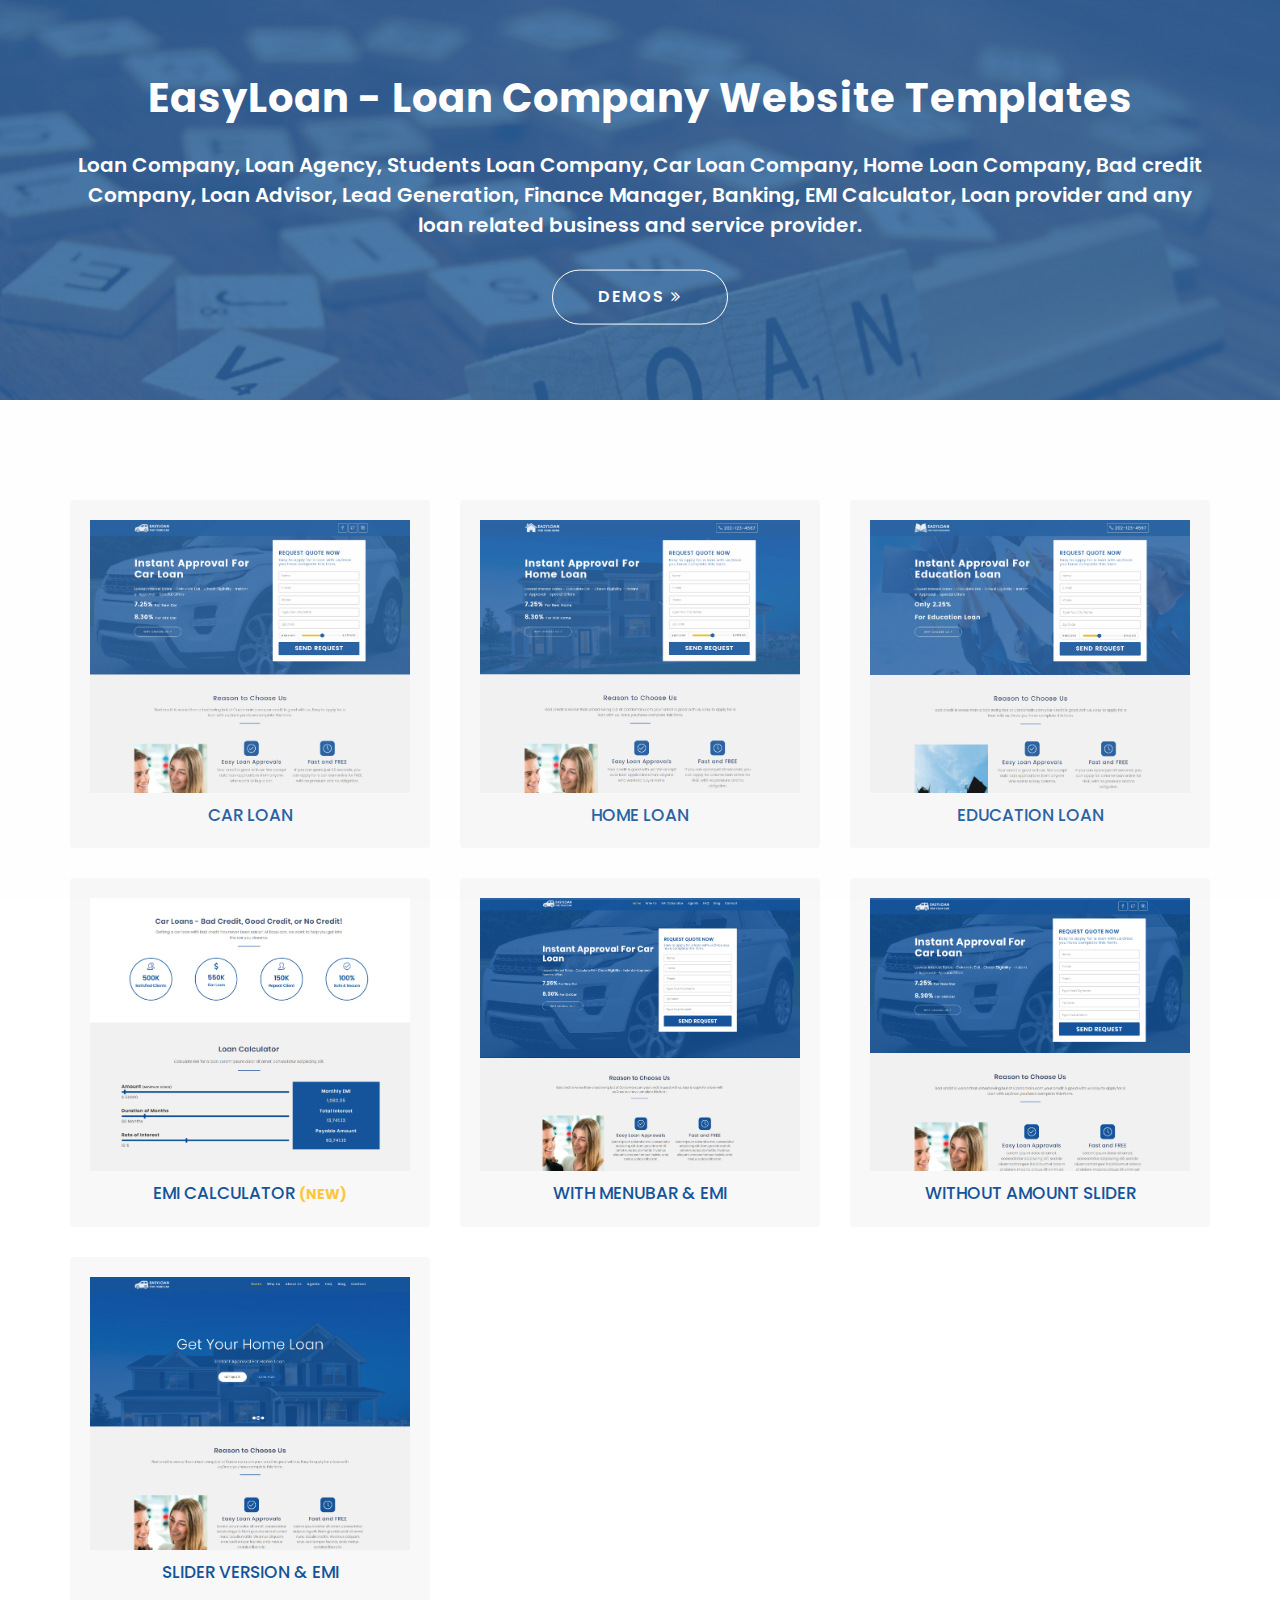
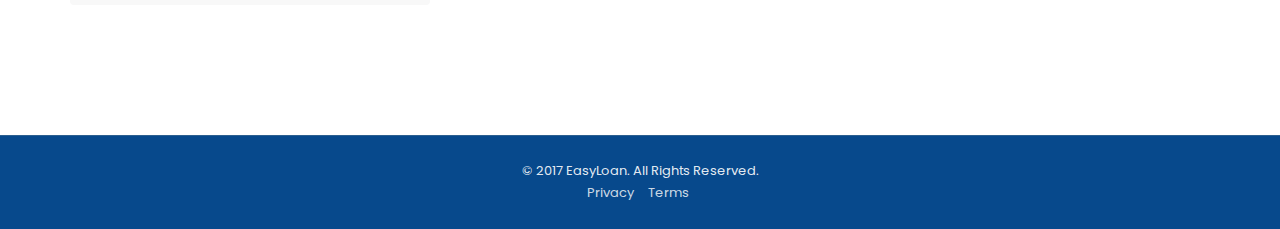
<file: demo.html>
<!DOCTYPE html>
<html lang="en">


<!-- Mirrored from onushorit.com/EasyLoan/demo.html by HTTrack Website Copier/3.x [XR&CO'2014], Mon, 24 Feb 2020 16:15:51 GMT -->
<head>
    <meta charset="utf-8">
    <meta http-equiv="X-UA-Compatible" content="IE=edge">
    <meta name="viewport" content="width=device-width, initial-scale=1">
    <meta name="description" content="EasyLoan - is the Loan Company Website Template.">
	<meta name="keywords" content="Loan Company, Loan Agency, Students Loan, Car Loan, Home Loan, Loan Product, Personal Loan, Bad credit, Loan Advisor, Financial Website Template, Banking, Loan provider, Bootstrap Template, Landing Page, EasyLoan, Loan HTML Template">
    <meta name="author" content="">

    <title>EasyLoan - Loan Company Website Templates</title>
    <link rel="shortcut icon" href="img/favicon.ico" type="image/x-icon">
    <link rel="icon" href="img/favicon.ico" type="image/x-icon">

    <!-- Bootstrap Core CSS -->
    <link href="assets/bootstrap/css/bootstrap.min.css" rel="stylesheet">

    <!-- Custom Fonts -->
    <link href="https://fonts.googleapis.com/css?family=Poppins:300,400,500,600,700" rel="stylesheet"> 

    <!-- Plugin CSS -->
    <link rel="stylesheet" href="assets/font-awesome/css/font-awesome.min.css">
    <link rel="stylesheet" href="assets/simple-line-icons/css/simple-line-icons.css">

    <!-- Preloader CSS -->
    <link rel="stylesheet" href="css/preloader.css">

    <!-- Custom CSS -->
    <link href="css/custom.css" rel="stylesheet">

    <!-- Responsive CSS -->
    <link href="css/responsive.css" rel="stylesheet">



    <!-- HTML5 Shim and Respond.js IE8 support of HTML5 elements and media queries -->
    <!-- WARNING: Respond.js doesn't work if you view the page via file:// -->
    <!--[if lt IE 9]>
        <script src="https://oss.maxcdn.com/libs/html5shiv/3.7.0/html5shiv.js"></script>
        <script src="https://oss.maxcdn.com/libs/respond.js/1.4.2/respond.min.js"></script>
    <![endif]-->

</head>

<body id="page-top">

    <!-- Preloader -->
    <div id="preloader"> 
        <div id="wave"></div>
    </div>
    <div id="mask"></div><!-- End Of Preloader -->

    <!-- Header -->
    <header id="page_top" class="demos">
        <div class="container">
            <div class="row">
                <div class="col-sm-12">
                    <div class="header-content">
                        <div class="header-content-inner text-center">
                            <h1>EasyLoan - Loan Company Website Templates</h1>
                            <p>Loan Company, Loan Agency, Students Loan Company, Car Loan Company, Home Loan Company, Bad credit Company, Loan Advisor, Lead Generation, Finance Manager, Banking, EMI Calculator, Loan provider and any loan related business and service provider.</p>
                            <a href="#demo" class="btn btn-outline btn-xl page-scroll">Demos <i class="fa fa-angle-double-right" aria-hidden="true"></i></a>
                        </div>
                    </div>
                </div>
            </div>
        </div>
    </header><!-- End Of Header -->

    <!-- Section About And Counter -->
    <section id="demo" class="demo text-center" style="background:#fff">
        <div class="container">
            <div class="row">
                <div class="col-md-4 col-sm-6" style="margin-bottom: 30px;">
                    <a href="index_car.html">
                        <div class="single_demo">
                            <img src="img/car_demo.jpg" alt="Car Loan">
                            <p>Car Loan</p>
                        </div>
                    </a>
                </div>
                <div class="col-md-4 col-sm-6" style="margin-bottom: 30px;">
                    <a href="index_home.html">
                        <div class="single_demo">
                            <img src="img/home_demo.jpg" alt="Home Loan">
                            <p>Home Loan</p>
                        </div>
                    </a>
                </div>
                <div class="col-md-4 col-sm-6" style="margin-bottom: 30px;">
                    <a href="index_education.html">
                        <div class="single_demo">
                            <img src="img/education_demo.jpg" alt="Education Loan">
                            <p>Education Loan</p>
                        </div>
                    </a>
                </div>
                <div class="col-md-4 col-sm-6" style="margin-bottom: 30px;">
                    <a href="index_carime.html">
                        <div class="single_demo">
                            <img src="img/car_emi_demo.jpg" alt="EMI Calculator">
                            <p>EMI Calculator <span style="color:#FDC63E;font-weight:bold;font-size:14px">(NEW)</span></p>
                        </div>
                    </a>
                </div>
                <div class="col-md-4 col-sm-6" style="margin-bottom: 30px;">
                    <a href="with_menubar.html">
                        <div class="single_demo">
                            <img src="img/with_menubar.jpg" alt="With Menubar and EMI">
                            <p>With Menubar & EMI</p>
                        </div>
                    </a>
                </div>
                <div class="col-md-4 col-sm-6" style="margin-bottom: 30px;">
                    <a href="without_amount_slider.html">
                        <div class="single_demo">
                            <img src="img/without_amount_slider.jpg" alt="Without Amount Slider">
                            <p>Without Amount Slider</p>
                        </div>
                    </a>
                </div>
                <div class="col-md-4 col-sm-6" style="margin-bottom: 30px;">
                    <a href="slider_version.html">
                        <div class="single_demo">
                            <img src="img/slider_demo.jpg" alt="Slider Version and EMI">
                            <p>Slider Version & EMI</p>
                        </div>
                    </a>
                </div>
            </div>
        </div>
    </section> <!-- End Section Of About And Counter -->


    <!-- Footer -->
    <footer>
        <div class="container">
            <p>&copy; 2017 EasyLoan. All Rights Reserved.</p>
            <ul class="list-inline">
                <li>
                    <a href="#">Privacy</a>
                </li>
                <li>
                    <a href="#">Terms</a>
                </li>
            </ul>
        </div>
    </footer><!-- End Of Footer -->

    <!-- jQuery -->
    <script src="assets/jquery/jquery.min.js"></script>

    <!-- Bootstrap Core JavaScript -->
    <script src="assets/bootstrap/js/bootstrap.min.js"></script>

    <!-- Plugin JavaScript -->
    <script src="js/jquery.easing.js"></script>
    <script src="js/jquery.waypoints.js"></script>
        

    <!-- Theme JavaScript -->
    <script src="js/custom.js"></script>


</body>


<!-- Mirrored from onushorit.com/EasyLoan/demo.html by HTTrack Website Copier/3.x [XR&CO'2014], Mon, 24 Feb 2020 16:18:26 GMT -->
</html>
</file>
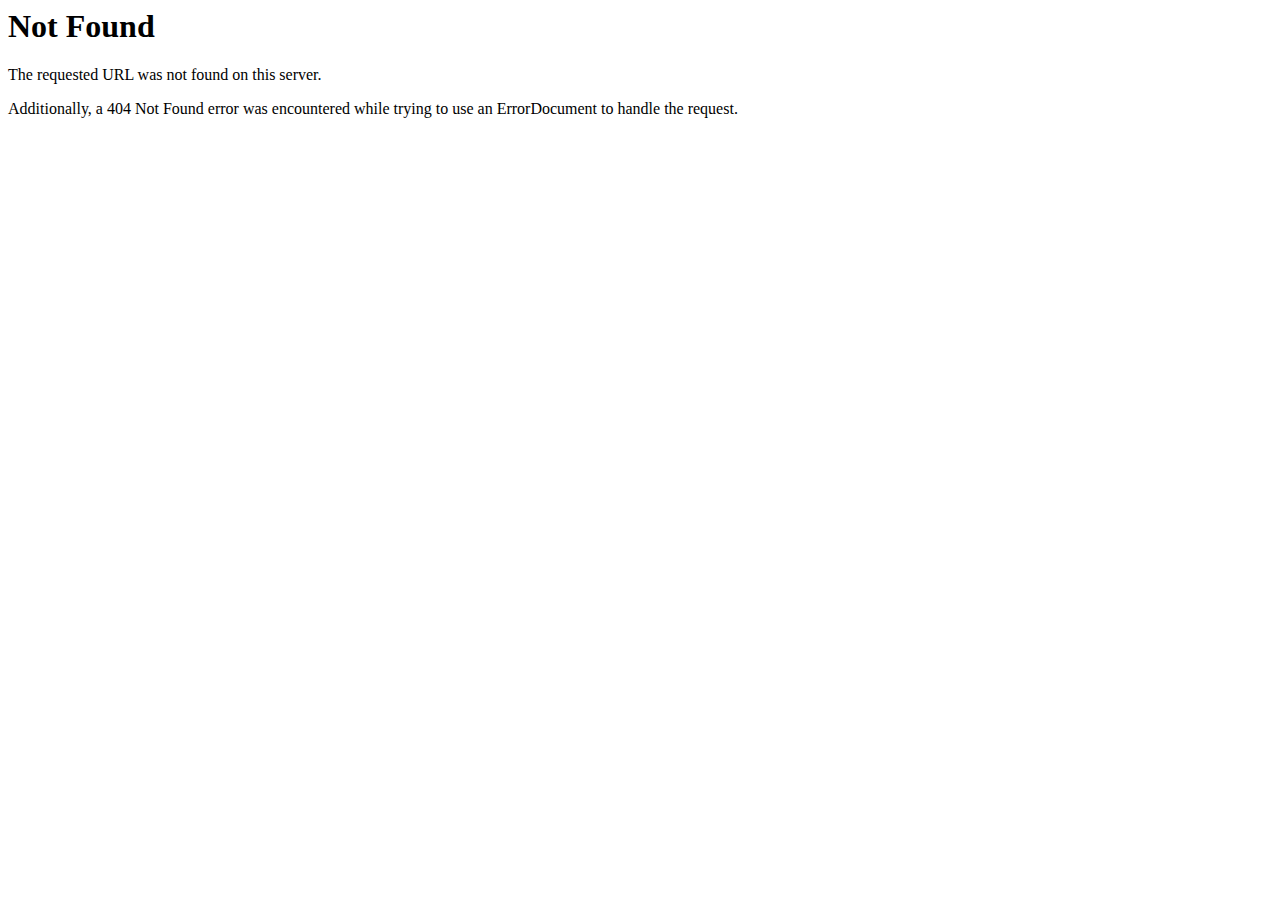
<file: img/agents/4.html>
<!DOCTYPE HTML PUBLIC "-//IETF//DTD HTML 2.0//EN">
<html><head>
<title>404 Not Found</title>
</head><body>
<h1>Not Found</h1>
<p>The requested URL was not found on this server.</p>
<p>Additionally, a 404 Not Found
error was encountered while trying to use an ErrorDocument to handle the request.</p>
</body></html>
</file>
<file: assets/simple-line-icons/css/simple-line-icons.css>
@font-face {
  font-family: 'simple-line-icons';
  src: url('../fonts/Simple-Line-Icons06c8.eot?v=2.3.2');
  src: url('../fonts/Simple-Line-Icons06c8.eot?v=2.3.2#iefix') format('embedded-opentype'), url('../fonts/Simple-Line-Icons06c8.woff2?v=2.3.2') format('woff2'), url('../fonts/Simple-Line-Icons06c8.ttf?v=2.3.2') format('truetype'), url('../fonts/Simple-Line-Icons06c8.woff?v=2.3.2') format('woff'), url('../fonts/Simple-Line-Icons06c8.svg?v=2.3.2#simple-line-icons') format('svg');
  font-weight: normal;
  font-style: normal;
}
/*
 Use the following CSS code if you want to have a class per icon.
 Instead of a list of all class selectors, you can use the generic [class*="icon-"] selector, but it's slower:
*/
.icon-user,
.icon-people,
.icon-user-female,
.icon-user-follow,
.icon-user-following,
.icon-user-unfollow,
.icon-login,
.icon-logout,
.icon-emotsmile,
.icon-phone,
.icon-call-end,
.icon-call-in,
.icon-call-out,
.icon-map,
.icon-location-pin,
.icon-direction,
.icon-directions,
.icon-compass,
.icon-layers,
.icon-menu,
.icon-list,
.icon-options-vertical,
.icon-options,
.icon-arrow-down,
.icon-arrow-left,
.icon-arrow-right,
.icon-arrow-up,
.icon-arrow-up-circle,
.icon-arrow-left-circle,
.icon-arrow-right-circle,
.icon-arrow-down-circle,
.icon-check,
.icon-clock,
.icon-plus,
.icon-minus,
.icon-close,
.icon-exclamation,
.icon-organization,
.icon-trophy,
.icon-screen-smartphone,
.icon-screen-desktop,
.icon-plane,
.icon-notebook,
.icon-mustache,
.icon-mouse,
.icon-magnet,
.icon-energy,
.icon-disc,
.icon-cursor,
.icon-cursor-move,
.icon-crop,
.icon-chemistry,
.icon-speedometer,
.icon-shield,
.icon-screen-tablet,
.icon-magic-wand,
.icon-hourglass,
.icon-graduation,
.icon-ghost,
.icon-game-controller,
.icon-fire,
.icon-eyeglass,
.icon-envelope-open,
.icon-envelope-letter,
.icon-bell,
.icon-badge,
.icon-anchor,
.icon-wallet,
.icon-vector,
.icon-speech,
.icon-puzzle,
.icon-printer,
.icon-present,
.icon-playlist,
.icon-pin,
.icon-picture,
.icon-handbag,
.icon-globe-alt,
.icon-globe,
.icon-folder-alt,
.icon-folder,
.icon-film,
.icon-feed,
.icon-drop,
.icon-drawer,
.icon-docs,
.icon-doc,
.icon-diamond,
.icon-cup,
.icon-calculator,
.icon-bubbles,
.icon-briefcase,
.icon-book-open,
.icon-basket-loaded,
.icon-basket,
.icon-bag,
.icon-action-undo,
.icon-action-redo,
.icon-wrench,
.icon-umbrella,
.icon-trash,
.icon-tag,
.icon-support,
.icon-frame,
.icon-size-fullscreen,
.icon-size-actual,
.icon-shuffle,
.icon-share-alt,
.icon-share,
.icon-rocket,
.icon-question,
.icon-pie-chart,
.icon-pencil,
.icon-note,
.icon-loop,
.icon-home,
.icon-grid,
.icon-graph,
.icon-microphone,
.icon-music-tone-alt,
.icon-music-tone,
.icon-earphones-alt,
.icon-earphones,
.icon-equalizer,
.icon-like,
.icon-dislike,
.icon-control-start,
.icon-control-rewind,
.icon-control-play,
.icon-control-pause,
.icon-control-forward,
.icon-control-end,
.icon-volume-1,
.icon-volume-2,
.icon-volume-off,
.icon-calendar,
.icon-bulb,
.icon-chart,
.icon-ban,
.icon-bubble,
.icon-camrecorder,
.icon-camera,
.icon-cloud-download,
.icon-cloud-upload,
.icon-envelope,
.icon-eye,
.icon-flag,
.icon-heart,
.icon-info,
.icon-key,
.icon-link,
.icon-lock,
.icon-lock-open,
.icon-magnifier,
.icon-magnifier-add,
.icon-magnifier-remove,
.icon-paper-clip,
.icon-paper-plane,
.icon-power,
.icon-refresh,
.icon-reload,
.icon-settings,
.icon-star,
.icon-symbol-female,
.icon-symbol-male,
.icon-target,
.icon-credit-card,
.icon-paypal,
.icon-social-tumblr,
.icon-social-twitter,
.icon-social-facebook,
.icon-social-instagram,
.icon-social-linkedin,
.icon-social-pinterest,
.icon-social-github,
.icon-social-google,
.icon-social-reddit,
.icon-social-skype,
.icon-social-dribbble,
.icon-social-behance,
.icon-social-foursqare,
.icon-social-soundcloud,
.icon-social-spotify,
.icon-social-stumbleupon,
.icon-social-youtube,
.icon-social-dropbox {
  font-family: 'simple-line-icons';
  speak: none;
  font-style: normal;
  font-weight: normal;
  font-variant: normal;
  text-transform: none;
  line-height: 1;
  /* Better Font Rendering =========== */
  -webkit-font-smoothing: antialiased;
  -moz-osx-font-smoothing: grayscale;
}
.icon-user:before {
  content: "\e005";
}
.icon-people:before {
  content: "\e001";
}
.icon-user-female:before {
  content: "\e000";
}
.icon-user-follow:before {
  content: "\e002";
}
.icon-user-following:before {
  content: "\e003";
}
.icon-user-unfollow:before {
  content: "\e004";
}
.icon-login:before {
  content: "\e066";
}
.icon-logout:before {
  content: "\e065";
}
.icon-emotsmile:before {
  content: "\e021";
}
.icon-phone:before {
  content: "\e600";
}
.icon-call-end:before {
  content: "\e048";
}
.icon-call-in:before {
  content: "\e047";
}
.icon-call-out:before {
  content: "\e046";
}
.icon-map:before {
  content: "\e033";
}
.icon-location-pin:before {
  content: "\e096";
}
.icon-direction:before {
  content: "\e042";
}
.icon-directions:before {
  content: "\e041";
}
.icon-compass:before {
  content: "\e045";
}
.icon-layers:before {
  content: "\e034";
}
.icon-menu:before {
  content: "\e601";
}
.icon-list:before {
  content: "\e067";
}
.icon-options-vertical:before {
  content: "\e602";
}
.icon-options:before {
  content: "\e603";
}
.icon-arrow-down:before {
  content: "\e604";
}
.icon-arrow-left:before {
  content: "\e605";
}
.icon-arrow-right:before {
  content: "\e606";
}
.icon-arrow-up:before {
  content: "\e607";
}
.icon-arrow-up-circle:before {
  content: "\e078";
}
.icon-arrow-left-circle:before {
  content: "\e07a";
}
.icon-arrow-right-circle:before {
  content: "\e079";
}
.icon-arrow-down-circle:before {
  content: "\e07b";
}
.icon-check:before {
  content: "\e080";
}
.icon-clock:before {
  content: "\e081";
}
.icon-plus:before {
  content: "\e095";
}
.icon-minus:before {
  content: "\e615";
}
.icon-close:before {
  content: "\e082";
}
.icon-exclamation:before {
  content: "\e617";
}
.icon-organization:before {
  content: "\e616";
}
.icon-trophy:before {
  content: "\e006";
}
.icon-screen-smartphone:before {
  content: "\e010";
}
.icon-screen-desktop:before {
  content: "\e011";
}
.icon-plane:before {
  content: "\e012";
}
.icon-notebook:before {
  content: "\e013";
}
.icon-mustache:before {
  content: "\e014";
}
.icon-mouse:before {
  content: "\e015";
}
.icon-magnet:before {
  content: "\e016";
}
.icon-energy:before {
  content: "\e020";
}
.icon-disc:before {
  content: "\e022";
}
.icon-cursor:before {
  content: "\e06e";
}
.icon-cursor-move:before {
  content: "\e023";
}
.icon-crop:before {
  content: "\e024";
}
.icon-chemistry:before {
  content: "\e026";
}
.icon-speedometer:before {
  content: "\e007";
}
.icon-shield:before {
  content: "\e00e";
}
.icon-screen-tablet:before {
  content: "\e00f";
}
.icon-magic-wand:before {
  content: "\e017";
}
.icon-hourglass:before {
  content: "\e018";
}
.icon-graduation:before {
  content: "\e019";
}
.icon-ghost:before {
  content: "\e01a";
}
.icon-game-controller:before {
  content: "\e01b";
}
.icon-fire:before {
  content: "\e01c";
}
.icon-eyeglass:before {
  content: "\e01d";
}
.icon-envelope-open:before {
  content: "\e01e";
}
.icon-envelope-letter:before {
  content: "\e01f";
}
.icon-bell:before {
  content: "\e027";
}
.icon-badge:before {
  content: "\e028";
}
.icon-anchor:before {
  content: "\e029";
}
.icon-wallet:before {
  content: "\e02a";
}
.icon-vector:before {
  content: "\e02b";
}
.icon-speech:before {
  content: "\e02c";
}
.icon-puzzle:before {
  content: "\e02d";
}
.icon-printer:before {
  content: "\e02e";
}
.icon-present:before {
  content: "\e02f";
}
.icon-playlist:before {
  content: "\e030";
}
.icon-pin:before {
  content: "\e031";
}
.icon-picture:before {
  content: "\e032";
}
.icon-handbag:before {
  content: "\e035";
}
.icon-globe-alt:before {
  content: "\e036";
}
.icon-globe:before {
  content: "\e037";
}
.icon-folder-alt:before {
  content: "\e039";
}
.icon-folder:before {
  content: "\e089";
}
.icon-film:before {
  content: "\e03a";
}
.icon-feed:before {
  content: "\e03b";
}
.icon-drop:before {
  content: "\e03e";
}
.icon-drawer:before {
  content: "\e03f";
}
.icon-docs:before {
  content: "\e040";
}
.icon-doc:before {
  content: "\e085";
}
.icon-diamond:before {
  content: "\e043";
}
.icon-cup:before {
  content: "\e044";
}
.icon-calculator:before {
  content: "\e049";
}
.icon-bubbles:before {
  content: "\e04a";
}
.icon-briefcase:before {
  content: "\e04b";
}
.icon-book-open:before {
  content: "\e04c";
}
.icon-basket-loaded:before {
  content: "\e04d";
}
.icon-basket:before {
  content: "\e04e";
}
.icon-bag:before {
  content: "\e04f";
}
.icon-action-undo:before {
  content: "\e050";
}
.icon-action-redo:before {
  content: "\e051";
}
.icon-wrench:before {
  content: "\e052";
}
.icon-umbrella:before {
  content: "\e053";
}
.icon-trash:before {
  content: "\e054";
}
.icon-tag:before {
  content: "\e055";
}
.icon-support:before {
  content: "\e056";
}
.icon-frame:before {
  content: "\e038";
}
.icon-size-fullscreen:before {
  content: "\e057";
}
.icon-size-actual:before {
  content: "\e058";
}
.icon-shuffle:before {
  content: "\e059";
}
.icon-share-alt:before {
  content: "\e05a";
}
.icon-share:before {
  content: "\e05b";
}
.icon-rocket:before {
  content: "\e05c";
}
.icon-question:before {
  content: "\e05d";
}
.icon-pie-chart:before {
  content: "\e05e";
}
.icon-pencil:before {
  content: "\e05f";
}
.icon-note:before {
  content: "\e060";
}
.icon-loop:before {
  content: "\e064";
}
.icon-home:before {
  content: "\e069";
}
.icon-grid:before {
  content: "\e06a";
}
.icon-graph:before {
  content: "\e06b";
}
.icon-microphone:before {
  content: "\e063";
}
.icon-music-tone-alt:before {
  content: "\e061";
}
.icon-music-tone:before {
  content: "\e062";
}
.icon-earphones-alt:before {
  content: "\e03c";
}
.icon-earphones:before {
  content: "\e03d";
}
.icon-equalizer:before {
  content: "\e06c";
}
.icon-like:before {
  content: "\e068";
}
.icon-dislike:before {
  content: "\e06d";
}
.icon-control-start:before {
  content: "\e06f";
}
.icon-control-rewind:before {
  content: "\e070";
}
.icon-control-play:before {
  content: "\e071";
}
.icon-control-pause:before {
  content: "\e072";
}
.icon-control-forward:before {
  content: "\e073";
}
.icon-control-end:before {
  content: "\e074";
}
.icon-volume-1:before {
  content: "\e09f";
}
.icon-volume-2:before {
  content: "\e0a0";
}
.icon-volume-off:before {
  content: "\e0a1";
}
.icon-calendar:before {
  content: "\e075";
}
.icon-bulb:before {
  content: "\e076";
}
.icon-chart:before {
  content: "\e077";
}
.icon-ban:before {
  content: "\e07c";
}
.icon-bubble:before {
  content: "\e07d";
}
.icon-camrecorder:before {
  content: "\e07e";
}
.icon-camera:before {
  content: "\e07f";
}
.icon-cloud-download:before {
  content: "\e083";
}
.icon-cloud-upload:before {
  content: "\e084";
}
.icon-envelope:before {
  content: "\e086";
}
.icon-eye:before {
  content: "\e087";
}
.icon-flag:before {
  content: "\e088";
}
.icon-heart:before {
  content: "\e08a";
}
.icon-info:before {
  content: "\e08b";
}
.icon-key:before {
  content: "\e08c";
}
.icon-link:before {
  content: "\e08d";
}
.icon-lock:before {
  content: "\e08e";
}
.icon-lock-open:before {
  content: "\e08f";
}
.icon-magnifier:before {
  content: "\e090";
}
.icon-magnifier-add:before {
  content: "\e091";
}
.icon-magnifier-remove:before {
  content: "\e092";
}
.icon-paper-clip:before {
  content: "\e093";
}
.icon-paper-plane:before {
  content: "\e094";
}
.icon-power:before {
  content: "\e097";
}
.icon-refresh:before {
  content: "\e098";
}
.icon-reload:before {
  content: "\e099";
}
.icon-settings:before {
  content: "\e09a";
}
.icon-star:before {
  content: "\e09b";
}
.icon-symbol-female:before {
  content: "\e09c";
}
.icon-symbol-male:before {
  content: "\e09d";
}
.icon-target:before {
  content: "\e09e";
}
.icon-credit-card:before {
  content: "\e025";
}
.icon-paypal:before {
  content: "\e608";
}
.icon-social-tumblr:before {
  content: "\e00a";
}
.icon-social-twitter:before {
  content: "\e009";
}
.icon-social-facebook:before {
  content: "\e00b";
}
.icon-social-instagram:before {
  content: "\e609";
}
.icon-social-linkedin:before {
  content: "\e60a";
}
.icon-social-pinterest:before {
  content: "\e60b";
}
.icon-social-github:before {
  content: "\e60c";
}
.icon-social-google:before {
  content: "\e60d";
}
.icon-social-reddit:before {
  content: "\e60e";
}
.icon-social-skype:before {
  content: "\e60f";
}
.icon-social-dribbble:before {
  content: "\e00d";
}
.icon-social-behance:before {
  content: "\e610";
}
.icon-social-foursqare:before {
  content: "\e611";
}
.icon-social-soundcloud:before {
  content: "\e612";
}
.icon-social-spotify:before {
  content: "\e613";
}
.icon-social-stumbleupon:before {
  content: "\e614";
}
.icon-social-youtube:before {
  content: "\e008";
}
.icon-social-dropbox:before {
  content: "\e00c";
}
</file>
<file: css/preloader.css>
#preloader {
    position: fixed;
    top: 0;
    left: 0;
    right: 0;
    bottom: 0;
    background: #f3f3f3;
    z-index: 1200;
}

#wave:after,
#wave:before {
    content: ''
}

#mask {
    display: none;
    position: fixed;
    top: 0;
    left: 0;
    right: 0;
    bottom: 0;
    background: #f3f3f3;
    z-index: 99
}

#wave {
    display: block;
    position: absolute;
    top: 50%;
    left: 50%;
    height: 50px;
    width: 50px;
    margin: -25px 0 0 -25px;
    border-radius: 50%
}

#wave:after,
#wave:before {
    border: 2px solid #16559A;
    border-radius: 50%;
    width: 50px;
    height: 50px;
    position: absolute;
    left: 0
}

#wave:before {
    -webkit-transform: scale(1, 1);
    -ms-transform: scale(1, 1);
    transform: scale(1, 1);
    opacity: 1;
    -webkit-animation: spWaveBe .6s infinite linear;
    animation: spWaveBe .6s infinite linear
}

#wave:after {
    -webkit-transform: scale(0, 0);
    -ms-transform: scale(0, 0);
    transform: scale(0, 0);
    opacity: 0;
    -webkit-animation: spWaveAf .6s infinite linear;
    animation: spWaveAf .6s infinite linear
}

@-webkit-keyframes spWaveAf {
    from {
        -webkit-transform: scale(.5, .5);
        transform: scale(.5, .5);
        opacity: 0
    }
    to {
        -webkit-transform: scale(1, 1);
        transform: scale(1, 1);
        opacity: 1
    }
}

@keyframes spWaveAf {
    from {
        -webkit-transform: scale(.5, .5);
        transform: scale(.5, .5);
        opacity: 0
    }
    to {
        -webkit-transform: scale(1, 1);
        transform: scale(1, 1);
        opacity: 1
    }
}

@-webkit-keyframes spWaveBe {
    from {
        -webkit-transform: scale(1, 1);
        transform: scale(1, 1);
        opacity: 1
    }
    to {
        -webkit-transform: scale(1.5, 1.5);
        transform: scale(1.5, 1.5);
        opacity: 0
    }
}

@keyframes spWaveBe {
    from {
        -webkit-transform: scale(1, 1);
        transform: scale(1, 1);
        opacity: 1
    }
    to {
        -webkit-transform: scale(1.5, 1.5);
        transform: scale(1.5, 1.5);
        opacity: 0
    }
}
</file>
<file: css/custom.css>
html,
body {
  height: 100%;
  width: 100%;
}

body {
  font-family: 'Poppins', sans-serif;
  font-weight: 400;
  font-size: 16px;
}

a {
  -webkit-transition: all 0.35s;
  -moz-transition: all 0.35s;
  transition: all 0.35s;
  color: #fdcc52;
}

a:hover,
a:focus {
  color: #fcbd20;
}

hr {
  max-width: 100px;
  margin: 25px auto 0;
  border-width: 3px;
  border-color: rgba(31, 84, 154, 0.9);
}

hr.light {
  border-color: white;
}

h1,
h2,
h3,
h4,
h5,
h6 {
  font-family: 'Poppins', sans-serif;
  font-weight: 200;
  letter-spacing: 1px;
}

p {
  font-size: 17px;
  line-height: 1.5;
  margin-bottom: 20px;
}

/*** Navbar ***/

.navbar{
  min-height: 80px;
}

.navbar-default {
  background-color: #15549a;
  border-color: rgba(21, 84, 154, 0.1);
  opacity: 1;
  -webkit-transition: all 0.35s;
  -moz-transition: all 0.35s;
  transition: all 0.35s;
  font-family: 'Poppins', sans-serif;
  font-weight: 200;
  letter-spacing: 1px;
}

.navbar-default .navbar-header .navbar-brand {
  font-family: 'Poppins', sans-serif;
  font-weight: 200;
  letter-spacing: 1px;
  color: #fdcc52;
  padding: 8px 15px 15px 15px;
}

.navbar-default .navbar-header .navbar-brand:hover,
.navbar-default .navbar-header .navbar-brand:focus {
  color: #fcbd20;
}

.navbar-default .navbar-header .navbar-toggle {
  font-size: 12px;
  color: #222222;
  padding: 8px 10px;
}

.navbar-nav{
  margin-top: 17px;
}

.social_link .navbar-nav{
  margin-right: 0;
}

.navbar-default .nav > li > a {
  font-size: 20px;
  padding: 10px 11px;
  border:1px solid #fff;
  margin-right: 5px;
  border-radius: 4px;
  background: #15549a;
  font-weight: 500;
}

.navbar-default .nav > li:last-child > a {
  margin-right: 0;
}

.navbar-default .nav > li > a,
.navbar-default .nav > li > a:focus {
  color: #fff;
}

.navbar-default .nav > li > a:hover,
.navbar-default .nav > li > a:focus:hover {
  color: #fdcc52;
}

.navbar-default .nav > li.active > a,
.navbar-default .nav > li.active > a:focus {
  color: #fdcc52 !important;
  background-color: transparent;
}

.navbar-default .nav > li.active > a:hover,
.navbar-default .nav > li.active > a:focus:hover {
  background-color: transparent;
}

.navbar-default.has-menu .navbar-header .navbar-toggle{
  padding: 12px;
  margin-top: 20px;
  margin-right:0;
}

.navbar-default.has-menu .navbar-header .navbar-toggle:hover,
.navbar-default.has-menu .navbar-header .navbar-toggle:focus{
  background-color: #fff;
  border-color: #fff;
}
.navbar-default.has-menu .navbar-header .navbar-toggle:hover .icon-bar,
.navbar-default.has-menu .navbar-header .navbar-toggle:focus .icon-bar{
  background-color: #15549A;
}

.navbar-default.has-menu .navbar-toggle .icon-bar {
  background-color: #fff;
}

.navbar-default.has-menu .nav > li > a{
  border:none;
  font-size: 16px;
}

/*** Header ***/

header {
  position: relative;
  width: 100%;
  min-height: auto;
  overflow-y: hidden;
  background-attachment: fixed;
  background-clip: border-box, border-box;
  background-color: rgba(0, 0, 0, 0);
  background-origin: padding-box, padding-box;
  background-position: 0 0%, center center;
  background-repeat: no-repeat;
  background-size: cover;
  -o-background-size: cover;
  -moz-background-size: cover;
  -webkit-background-size: cover;
  color: #fff;
  min-height: 740px;
}

header.demos{
  min-height: 400px;
  background-image: linear-gradient(rgba(21, 84, 154, 0.85), rgba(21, 84, 154, 0.85)), url("../img/header_demo.jpg");
  background-image: -webkit-linear-gradient(rgba(21, 84, 154, 0.85), rgba(21, 84, 154, 0.85)), url("../img/header_demo.jpg"); 
  background-image:    -moz-linear-gradient(rgba(21, 84, 154, 0.85), rgba(21, 84, 154, 0.85)), url("../img/header_demo.jpg"); 
  background-image:     -ms-linear-gradient(rgba(21, 84, 154, 0.85), rgba(21, 84, 154, 0.85)), url("../img/header_demo.jpg"); 
  background-image:      -o-linear-gradient(rgba(21, 84, 154, 0.85), rgba(21, 84, 154, 0.85)), url("../img/header_demo.jpg"); 
}

header.demos .header-content{
  min-height: 400px;
  height: auto;
}

header.car_loan{
  background-image: linear-gradient(rgba(21, 84, 154, 0.85), rgba(21, 84, 154, 0.85)), url("../img/header_car.jpg");
  background-image: -webkit-linear-gradient(rgba(21, 84, 154, 0.85), rgba(21, 84, 154, 0.85)), url("../img/header_car.jpg"); 
  background-image:    -moz-linear-gradient(rgba(21, 84, 154, 0.85), rgba(21, 84, 154, 0.85)), url("../img/header_car.jpg"); 
  background-image:     -ms-linear-gradient(rgba(21, 84, 154, 0.85), rgba(21, 84, 154, 0.85)), url("../img/header_car.jpg"); 
  background-image:      -o-linear-gradient(rgba(21, 84, 154, 0.85), rgba(21, 84, 154, 0.85)), url("../img/header_car.jpg"); 
}

header.home_loan{
  background-image: linear-gradient(rgba(21, 84, 154, 0.85), rgba(21, 84, 154, 0.85)), url("../img/header_home.jpg");
  background-image: -webkit-linear-gradient(rgba(21, 84, 154, 0.85), rgba(21, 84, 154, 0.85)), url("../img/header_home.jpg"); 
  background-image:    -moz-linear-gradient(rgba(21, 84, 154, 0.85), rgba(21, 84, 154, 0.85)), url("../img/header_home.jpg"); 
  background-image:     -ms-linear-gradient(rgba(21, 84, 154, 0.85), rgba(21, 84, 154, 0.85)), url("../img/header_home.jpg"); 
  background-image:      -o-linear-gradient(rgba(21, 84, 154, 0.85), rgba(21, 84, 154, 0.85)), url("../img/header_home.jpg");
}

header.education_loan{
  background-image: linear-gradient(rgba(21, 84, 154, 0.85), rgba(21, 84, 154, 0.85)), url("../img/header_edu.jpg");
  background-image: -webkit-linear-gradient(rgba(21, 84, 154, 0.85), rgba(21, 84, 154, 0.85)), url("../img/header_edu.jpg"); 
  background-image:    -moz-linear-gradient(rgba(21, 84, 154, 0.85), rgba(21, 84, 154, 0.85)), url("../img/header_edu.jpg"); 
  background-image:     -ms-linear-gradient(rgba(21, 84, 154, 0.85), rgba(21, 84, 154, 0.85)), url("../img/header_edu.jpg"); 
  background-image:      -o-linear-gradient(rgba(21, 84, 154, 0.85), rgba(21, 84, 154, 0.85)), url("../img/header_edu.jpg");
}

header.top-slider{
  min-height: auto;
}

header .header-content {
  text-align: center;
  padding: 150px 0 50px;
  position: relative;
}

header .header-content .header-content-inner {
  position: relative;
  max-width: 500px;
  margin: 0 auto;
}

header .header-content .header-content-inner h1 {
  margin-top: 0;
  margin-bottom: 30px;
  font-size: 30px;
  font-weight: 700;
}

header .header-content .header-content-inner h2 {
  margin-top: 0;
  margin-bottom: 30px;
  font-size: 30px;
  font-weight: 700;
}

header .header-content .header-content-inner h2 span{
  font-size: 16px;
  font-weight: 600;
}

header .form-container {
  max-width: 300px;
  margin: 0 auto 100px;
}

.form-mockup {
  background: #fff;
  padding: 30px;
  margin: 0;
  position: absolute;
  right: 0;
  top: 25%;
  -webkit-transform: translateY(0%);
  -moz-transform: translateY(0%);
  -ms-transform: translateY(0%);
  -o-transform: translateY(0%);
  transform: translateY(0%);
}

.form-mockup h2{
  color: #15549A;
  text-align: left;
  font-weight: 600;
  text-transform: uppercase;
  font-size: 26px;
}

.form-mockup h4{
  color: #15549A;
  text-align: left;
  margin-top: 0;
  font-weight: 300;
  font-size: 17px;
}

.form-mockup form{
  margin-top: 25px;
}

.form-mockup .form-group .form-control{
  height: 45px;
  border: 3px solid #ddd;
  font-size: 16px;
}

.quote_btn{
  display: block;
  text-align: center;
  width: 100%;
  background: #15549A;
  color: #fff;
  font-size: 30px;
  padding-top: 8px;
  padding-bottom: 8px;
  border: 3px solid #15549A;
  border-radius: 4px !important;
  font-weight: 700;
  letter-spacing: 1px !important;
  -webkit-transition: .5s; /* For Safari 3.1 to 6.0 */
  transition: .5s;
}

.quote_btn:hover{
  background: #003E7C;
  color: #fff;
  border-color: #003E7C;
}

/*** Amount Slider ***/

.slider{
  display:inline-block;
  vertical-align:middle;
  position:relative;
  float: left;
  margin-left: 5px;
}

.slider.slider-horizontal{
  width:200px;
  height:20px
}

.slider.slider-horizontal .slider-track{
  height:10px;
  width:100%;
  margin-top:-5px;
  top:50%;left:0
}

.slider.slider-horizontal .slider-selection{
  height:100%;
  top:0;
  bottom:0
}

.slider.slider-horizontal .slider-handle{
  margin-left:-10px;
  margin-top:-5px;
}

.slider.slider-horizontal .slider-handle.triangle{
  border-width:0 10px 10px 10px;
  width:0;
  height:0;
  border-bottom-color:#0480be;
  margin-top:0
}

.slider.slider-vertical{
  height:210px;
  width:20px;
}

.slider.slider-vertical .slider-track{
  width:10px;
  height:100%;
  margin-left:-5px;
  left:50%;
  top:0;
}

.slider.slider-vertical .slider-selection{
  width:100%;
  left:0;
  top:0;
  bottom:0;
}

.slider.slider-vertical .slider-handle{
  margin-left:-5px;
  margin-top:-10px;
}

.slider.slider-vertical .slider-handle.triangle{
  border-width:10px 0 10px 10px;
  width:1px;
  height:1px;
  border-left-color:#0480be;
  margin-left:0;
}

.slider.slider-disabled .slider-handle{
  background-image:-webkit-linear-gradient(top,#dfdfdf 0,#bebebe 100%);
  background-image:-o-linear-gradient(top,#dfdfdf 0,#bebebe 100%);
  background-image:linear-gradient(to bottom,#dfdfdf 0,#bebebe 100%);
  background-repeat:repeat-x;filter:progid:DXImageTransform.Microsoft.gradient(startColorstr='#ffdfdfdf',endColorstr='#ffbebebe',GradientType=0)
}

.slider.slider-disabled .slider-track{
  background-image:-webkit-linear-gradient(top,#e5e5e5 0,#e9e9e9 100%);
  background-image:-o-linear-gradient(top,#e5e5e5 0,#e9e9e9 100%);
  background-image:linear-gradient(to bottom,#e5e5e5 0,#e9e9e9 100%);
  background-repeat:repeat-x;filter:progid:DXImageTransform.Microsoft.gradient(startColorstr='#ffe5e5e5',endColorstr='#ffe9e9e9',GradientType=0);cursor:not-allowed
}

.slider input{
  display:none;
}

.slider .tooltip.top{
  margin-top:-36px;
}

.slider .tooltip-inner{
  white-space:nowrap;
}

.slider .hide{
  display:none;
}

.slider-track{
  position:absolute;
  cursor:pointer;
  background-image:-webkit-linear-gradient(top,#f5f5f5 0,#f9f9f9 100%);
  background-image:-o-linear-gradient(top,#f5f5f5 0,#f9f9f9 100%);
  background-image:linear-gradient(to bottom,#f5f5f5 0,#f9f9f9 100%);
  background-repeat:repeat-x;filter:progid:DXImageTransform.Microsoft.gradient(startColorstr='#fff5f5f5',endColorstr='#fff9f9f9',GradientType=0);
  -webkit-box-shadow:inset 0 1px 2px rgba(0,0,0,0.1);
  box-shadow:inset 0 1px 2px rgba(0,0,0,0.1);
  border-radius:4px;
}

.slider-selection{
  position:absolute;
  background-image:-webkit-linear-gradient(top,#e0b500 0,#edc92c 100%);
  background-image:-o-linear-gradient(top,#e0b500 0,#edc92c 100%);
  background-image:linear-gradient(to bottom,#e0b500 0,#edc92c 100%);
  background-repeat:repeat-x;filter:progid:DXImageTransform.Microsoft.gradient(startColorstr='#fff9f9f9',endColorstr='#fff5f5f5',GradientType=0);
  -webkit-box-shadow:inset 0 -1px 0 rgba(0,0,0,0.15);
  box-shadow:inset 0 -1px 0 rgba(0,0,0,0.15);
  -webkit-box-sizing:border-box;
  -moz-box-sizing:border-box;
  box-sizing:border-box;
  border-radius:4px;
}

.slider-handle{
  position:absolute;
  width:20px;
  height:20px;
  background-color:#3a94a5;
  background-image:-webkit-linear-gradient(top,#15549A 0,#15549A 100%);
  background-image:-o-linear-gradient(top,#15549A 0,#15549A 100%);
  background-image:linear-gradient(to bottom,#15549A 0,#15549A 100%);
  background-repeat:repeat-x;filter:progid:DXImageTransform.Microsoft.gradient(startColorstr='#ff149bdf',endColorstr='#ff0480be',GradientType=0);
  filter:none;
  -webkit-box-shadow:inset 0 1px 0 rgba(255,255,255,.2),0 1px 2px rgba(0,0,0,.05);
  box-shadow:inset 0 1px 0 rgba(255,255,255,.2),0 1px 2px rgba(0,0,0,.05);
  opacity:1;
  border:0 solid transparent;
}

.slider-handle.round{
  border-radius:50%;
}

.slider-handle.triangle{
  background:transparent none;
}

.slider-handle.custom{
  background:transparent none;
}

.slider-handle.custom::before{
  line-height:20px;
  font-size:20px;
  content:'\2605';
  color:#726204;
}

.valueLabel {
  display: block;
  float: left;
}

.valueLabel .text_span{
  display: none;
}

/**Top Slider**/

.bs-slider{
  overflow: hidden;
  max-height: 740px;
  position: relative;
  background: #000000;
}

.bs-slider:hover {
  cursor: -moz-grab;
  cursor: -webkit-grab;
}

.bs-slider:active {
  cursor: -moz-grabbing;
  cursor: -webkit-grabbing;
}

.bs-slider .bs-slider-overlay {
  position: absolute;
  top: 0;
  left: 0;
  width: 100%;
  height: 100%;
  background-color: rgba(21, 84, 154, 0.85);
}

.bs-slider > .carousel-inner > .item > img,
.bs-slider > .carousel-inner > .item > a > img {
  margin: auto;
  width: 100% !important;
  min-height: 260px;
}

/*- Slide effect -*/

.fade {
  opacity: 1;
}

.fade .item {
  top: 0;
  z-index: 1;
  opacity: 0;
  width: 100%;
  position: absolute;
  left: 0 !important;
  display: block !important;
  -webkit-transition: opacity ease-in-out 1s;
     -moz-transition: opacity ease-in-out 1s;
      -ms-transition: opacity ease-in-out 1s;
       -o-transition: opacity ease-in-out 1s;
          transition: opacity ease-in-out 1s;
}

.fade .item:first-child {
  top: auto;
  position: relative;
}

.fade .item.active {
  opacity: 1;
  z-index: 2;
  -webkit-transition: opacity ease-in-out 1s;
     -moz-transition: opacity ease-in-out 1s;
      -ms-transition: opacity ease-in-out 1s;
       -o-transition: opacity ease-in-out 1s;
          transition: opacity ease-in-out 1s;
}


/*- LEFT/RIGHT ROUND CONTROL -*/

.control-round .carousel-control {
  top: 47%;
  opacity: 0;
  width: 45px;
  height: 45px;
  z-index: 100;
  color: #ffffff;
  display: block;
  font-size: 24px;
  cursor: pointer;
  overflow: hidden;
  line-height: 43px;
  text-shadow: none;
  position: absolute;
  font-weight: normal;
  background: transparent;
  -webkit-border-radius: 100px;
          border-radius: 100px;
}

.control-round:hover .carousel-control{
  opacity: 1;
}

.control-round .carousel-control.left {
  left: 1%;
}

.control-round .carousel-control.right {
  right: 1%;
}

.control-round .carousel-control.left:hover,
.control-round .carousel-control.right:hover{
  color: #fdfdfd;
  background: rgba(21, 84, 154, 0.9);
  border: 0px transparent;
  box-shadow: 0 2px 10px 0 rgba(255, 255, 255, 0.25);
}

.control-round .carousel-control.left>span:nth-child(1){
  left: 45%;
}

.control-round .carousel-control.right>span:nth-child(1){
  right: 45%;
}


/*- INDICATORS CONTROL -*/

.indicators-line > .carousel-indicators{
  right: 45%;
  bottom: 3%;
  left: auto;
  width: 90%;
  height: 20px;
  font-size: 0;
  overflow-x: auto;
  text-align: right;
  overflow-y: hidden;
  padding-left: 10px;
  padding-right: 10px;
  padding-top: 1px;
  white-space: nowrap;
}

.indicators-line > .carousel-indicators li{
  padding: 0;
  width: 15px;
  height: 15px;
  border: 1px solid rgb(255, 255, 255);
  text-indent: 0;
  overflow: hidden;
  text-align: left;
  position: relative;
  letter-spacing: 1px;
  background: rgb(255, 255, 255);
  -webkit-font-smoothing: antialiased;
  -webkit-border-radius: 50%;
          border-radius: 50%;
  margin-right: 5px;
  -webkit-transition: all 0.5s cubic-bezier(0.22,0.81,0.01,0.99);
          transition: all 0.5s cubic-bezier(0.22,0.81,0.01,0.99);
  z-index: 10;
  cursor:pointer;
}

.indicators-line > .carousel-indicators li:last-child{
  margin-right: 0;
}

.indicators-line > .carousel-indicators .active{
  margin: 1px 5px 1px 1px;
  box-shadow: 0 0 0 2px #fff;
  background-color: transparent;
  position: relative;
  -webkit-transition: box-shadow 0.3s ease;
     -moz-transition: box-shadow 0.3s ease;
       -o-transition: box-shadow 0.3s ease;
          transition: box-shadow 0.3s ease;
  -webkit-transition: background-color 0.3s ease;
     -moz-transition: background-color 0.3s ease;
       -o-transition: background-color 0.3s ease;
          transition: background-color 0.3s ease;
}

.indicators-line > .carousel-indicators .active:before{
  transform: scale(0.5);
  background-color: #fff;
  content:"";
  position: absolute;
  left:-1px;
  top:-1px;
  width:15px;
  height: 15px;
  border-radius: 50%;
  -webkit-transition: background-color 0.3s ease;
     -moz-transition: background-color 0.3s ease;
       -o-transition: background-color 0.3s ease;
          transition: background-color 0.3s ease;
}

/*- SLIDE CAPTION -*/

.slide_style_left {
  text-align: left !important;
}

.slide_style_right {
  text-align: right !important;
}

.slide_style_center {
  text-align: center !important;
}

.slide-text {
  left: 0;
  top: 25%;
  right: 0;
  margin: auto;
  padding: 10px;
  position: absolute;
  text-align: left;
  padding: 10px 85px;
}

.slide-text > h1 {
  padding: 0;
  color: #ffffff;
  font-size: 70px;
  font-style: normal;
  line-height: 84px;
  margin-bottom: 30px;
  letter-spacing: 1px;
  display: inline-block;
  -webkit-animation-delay: 0.7s;
          animation-delay: 0.7s;
}

.slide-text > p {
  padding: 0;
  color: #ffffff;
  font-size: 20px;
  line-height: 24px;
  font-weight: 300;
  margin-bottom: 40px;
  letter-spacing: 1px;
  -webkit-animation-delay: 1.1s;
          animation-delay: 1.1s;
}

.slide-text > a.btn-default{
  color: #000;
  font-weight: 400;
  font-size: 13px;
  line-height: 15px;
  margin-right: 10px;
  text-align: center;
  padding: 17px 30px;
  white-space: nowrap;
  letter-spacing: 1px;
  display: inline-block;
  border: none;
  text-transform: uppercase;
  box-shadow: 0 2px 10px 0 rgba(255, 255, 255, 0.25);
  -webkit-animation-delay: 2s;
          animation-delay: 2s;
  -webkit-transition: background 0.3s ease-in-out, color 0.3s ease-in-out;
          transition: background 0.3s ease-in-out, color 0.3s ease-in-out;
}

.slide-text > a.btn-primary{
  color: #ffffff;
  background: #15549A;
  cursor: pointer;
  font-weight: 400;
  font-size: 13px;
  line-height: 15px;
  margin-left: 10px;
  text-align: center;
  padding: 17px 30px;
  white-space: nowrap;
  letter-spacing: 1px;
  display: inline-block;
  text-decoration: none;
  text-transform: uppercase;
  box-shadow: 0 2px 10px 0 rgba(0, 0, 0, 0.15);
  border: none;
  -webkit-animation-delay: 2s;
          animation-delay: 2s;
  -webkit-transition: background 0.3s ease-in-out, color 0.3s ease-in-out;
          transition: background 0.3s ease-in-out, color 0.3s ease-in-out;
}

.slide-text > a:hover,
.slide-text > a:active {
  color: #ffffff;
  background: #FDCC52;
  -webkit-transition: background 0.5s ease-in-out, color 0.5s ease-in-out;
          transition: background 0.5s ease-in-out, color 0.5s ease-in-out;
}

/*** Section About And Counter ***/

section {
  padding: 100px 0;
}

section h2 {
  font-size: 32px;
  margin-bottom: 25px;
}

section.about {
  position: relative;
}

section.about h2 {
  margin-top: 0;
  font-size: 32px;
  font-weight: 600;
  margin-bottom: 10px;
  color: #3C4D6B;
}

section.about .about_p{
  padding: 7px 50px 0px;
  color: #777;
}

section.about hr{
  border-color: rgba(31, 84, 154, 0.9);
  margin-bottom: 50px;
}

/** Counter **/
.main_counter_content .single_counter {
  background: #fff none repeat scroll 0 0;
  border: 3px solid #15549A;
  border-radius: 50%;
  color: #15549A;
  display: block;
  height: 190px;
  margin: 0 auto;
  width: 190px;
  font-weight: 600;
  font-size: 30px;
  padding-top: 28px;
  padding-bottom: 28px;
}

p.counter_icon{
  margin-bottom: 0;
}

p.counter_icon i{
  font-size:32px;
  position: relative;
  top: -10px;
}
.single_counter.p-y-2 > span {
  font-size: 32px;
  font-weight: 600;
}

/*** Section Features ***/

section.features{
  background: #F1F1F1;
}

section.features .section-heading {
  margin-bottom: 100px;
}

section.features .section-heading h2 {
  color: #3c4d6b;
  font-weight: 600;
  margin-top: 0;
}

section.features .section-heading p {
  margin-bottom: 0;
  padding: 0 80px;
}

section.features .device-container,
section.features .feature-item {
  max-width: 300px;
  margin: 0 auto;
}

section.features .device-container {
  margin-bottom: 100px;
}

section.features .container-fluid{
  margin-top: 25px;
}

section.features .feature-item {
  text-align: center;
  margin-bottom: 80px;
}

section.features .feature-item h3 {
  color: #3c4d6b;
  font-size: 26px;
  font-weight: 500;
  margin-top: 30px;
}

section.features .feature-item i {
  font-size: 42px;
  color: #fff;
  background:#15549A;
  padding: 15px;
  border-radius: 15px;
}

/*** Section EMI Calculator ***/

section.loan-calculator{
  background: #F1F1F1;
}

section.loan-calculator h2.section-heading {
  color: #3c4d6b;
  font-weight: 600;
  margin-top: 0;
}

section.loan-calculator hr{
  border-color: rgba(31, 84, 154, 0.9);
  margin-bottom: 50px;
}

section.loan-calculator p.text-muted{
  margin-bottom: 0;
  padding: 0 80px;
}

.single-loan-slider:last-child {
  margin-bottom: 0;
}

.single-loan-slider h4 {
  font-size: 20px;
  color: #232323;
  font-weight: 600;
}

.single-loan-slider h5{
  font-size: 17px
}

.mm-amount{
  font-size: 13px;
  font-weight: 500;
}

.single-loan-slider {
  margin-bottom: 40px;
}

.ui-widget-header {
  background: #15549A !important;
  border: 0 !important;
}

.ui-widget-content {
  background: #15549A !important;
  border: 0 !important;
}

.ui-slider-horizontal {
  height: 7px !important;
}

.ui-slider-horizontal .ui-slider-handle {
  top: -0.4em !important;
  margin-left: -.2em !important;
}

.ui-slider .ui-slider-handle {
  width: 8px !important;
  border: 1px solid #2369AF;
}

.ui-state-hover,
.ui-widget-content .ui-state-hover,
.ui-widget-header .ui-state-hover,
.ui-state-focus,
.ui-widget-content .ui-state-focus,
.ui-widget-header .ui-state-focus {
  background: #07498C !important;
}

.ui-state-default,
.ui-widget-content .ui-state-default,
.ui-widget-header .ui-state-default {
  background: #07498C !important;
}

.single-loan-slider input {
  color: #aaaaaa;
  font-size: 16px;
  border: 0;
  margin-top: 10px;
}

.loan-emi-box {
  background: #15549A;
  color: #fff;
  padding: 30px;
}

.single-total h5 {
  font-size: 20px;
  font-weight: 600;
  margin-top: 0;
}

.single-total h2 {
  color: #ccc;
  font-size: 20px;
  font-weight: 600;
}

.single-total h2.emi-price {
  font-size: 20px;
}

#tbl_la{
  margin-bottom: 0;
}

/** Section Agents **/

#agents{
  background: #15549A;
  min-height: 400px; 
}

#agents .agents_contain {

}

section.agents h2.section-heading{
  color: #fff;
  font-size: 32px;
  font-weight: 600;
  margin-bottom: 10px;
  margin-top: 0;
}

section.agents p.aagents_p{
  color: #ddd;
  padding: 7px 50px 0;
}

section.agents hr{
  border-color: rgba(245, 198, 28, 0.9);
  margin-bottom: 30px;
}

#agents .parent_circle {
  background: #2369AF none repeat scroll 0 0;
  border: 10px solid #054789;
  border-radius: 50%;
  height: 180px;
  width: 180px;
  display: table;
  position: relative; 
}

#agents .parent_circle p{
  font-size: 14px;
  margin-bottom: 5px;
  color: #fff;
}

#agents .parent_circle .parent_circle_contain {
  display: table-cell;
  vertical-align: middle;
  font-size: 13px;
  text-align: center;
  font-weight: 600; 
}

#agents .parent_circle .child_round_circle {
  border: 10px solid #2369AF;
  border-radius: 50%;
  height: 120px;
  left: 135px;
  position: absolute;
  top: -30px;
  width: 120px; 
}

#agents .parent_circle .child_round_circle_img1 {
  background: url("../img/agents/1.jpg");
  background-size: 100%; 
}

#agents .parent_circle .child_round_circle_img2 {
  background: transparent url("../img/agents/2.jpg") repeat scroll 0 -11px/100% auto; 
  background-position:top;
}

#agents .parent_circle .child_round_circle_img3 {
  background: url("../img/agents/3.jpg");
  background-size: 100%; 
}

#agents .parent_circle .child_round_circle_img4 {
  background: url("../img/agents/4.html");
  background-size: 100%; 
}

#agents .parent_circle .child_round_circle_img5 {
  background: url("../img/agents/5.html");
  background-size: 100%; 
}

#agents .parent_circle .child_round_circle_img6 {
  background: url("../img/agents/6.html");
  background-size: 100%; 
}

.padtop30 {
  padding-top: 30px; 
}

.media-carousel {
  margin-bottom: 0;
  padding: 0 40px 30px 40px;
  margin-top: 30px;
}

.media-carousel .carousel-control.left {
  left: -12px;
  background-image: none;
  background: none repeat scroll 0 0 #054789;
  border: 4px solid #FFFFFF;
  border-radius: 23px 23px 23px 23px;
  height: 40px;
  width : 40px;
  margin-top: 30px
}

.media-carousel .carousel-control.right {
  right: -12px !important;
  background-image: none;
  background: none repeat scroll 0 0 #054789;
  border: 4px solid #FFFFFF;
  border-radius: 23px 23px 23px 23px;
  height: 40px;
  width : 40px;
  margin-top: 30px
}

.media-carousel .carousel-indicators {
  right: 50%;
  top: auto;
  bottom: 0px;
  margin-right: -19px;
}

.media-carousel .carousel-indicators li {
  background: #c0c0c0;
}

.media-carousel .carousel-indicators .active {
  background: #333333;
}

.media-carousel img{
  width: 250px;
  height: 100px
}
  
/*** Section Social ***/

section.social_contact {
  text-align: center;
}

section.social_contact h2 {
  margin-top: 0;
  margin-bottom: 25px;
  color: #3c4d6b;
  font-weight: 600;
}

section.social_contact h2 i {
  color: #15549A;
}

.subscribe-panel .btn.btn-info.btn-lg{
  background: transparent;
  border: 3px solid #15549A;
  color: #15549A;
  border-radius: 4px;
  font-weight: 600;
  margin-bottom: 20px;
  margin-top: 20px;
  -webkit-transition: .5s; /* For Safari 3.1 to 6.0 */
  transition: .5s;
}

.subscribe-panel .btn.btn-info.btn-lg:hover{
  background: #15549A;
  color: #fff;
}

.subscribe-panel i{
  color: #15549A;
}

.subscribe-panel > p {
  font-weight: 600;
  color: #777;
}

section.social_contact ul.list-social {
  margin-bottom: 0;
  margin-left: 0;
  margin-top: 20px;
}

section.social_contact ul.list-social li a {
  border-radius: 100%;
  color: white;
  display: block;
  font-size: 28px;
  height: 57px;
  line-height: 59px;
  width: 57px;
}

section.social_contact ul.list-social li.social-twitter a {
  background-color: #1da1f2;
}

section.social_contact ul.list-social li.social-twitter a:hover {
  background-color: #0d95e8;
}

section.social_contact ul.list-social li.social-facebook a {
  background-color: #3b5998;
}

section.social_contact ul.list-social li.social-facebook a:hover {
  background-color: #344e86;
}

section.social_contact ul.list-social li.social-google-plus a {
  background-color: #dd4b39;
}

section.social_contact ul.list-social li.social-google-plus a:hover {
  background-color: #d73925;
}


/*** Section Testimonial ***/


.slick-slider{
  position: relative;
  display: block;
  -moz-box-sizing: border-box;
  box-sizing: border-box;
  -webkit-user-select: none;
  -moz-user-select: none;
  -ms-user-select: none;
  user-select: none;
  -webkit-touch-callout: none;
  -khtml-user-select: none;
  -ms-touch-action: pan-y;
  touch-action: pan-y;
  -webkit-tap-highlight-color: transparent;
}

.slick-list{
  position: relative;
  display: block;
  overflow: hidden;
  margin: 0;
  padding: 0;
}

.slick-list:focus{
  outline: none;
}

.slick-list.dragging{
  cursor: pointer;
  cursor: hand;
}

.slick-slider .slick-track,
.slick-slider .slick-list{
  -webkit-transform: translate3d(0, 0, 0);
  -moz-transform: translate3d(0, 0, 0);
  -ms-transform: translate3d(0, 0, 0);
  -o-transform: translate3d(0, 0, 0);
  transform: translate3d(0, 0, 0);
}

.slick-track{
  position: relative;
  top: 0;
  left: 0;
  display: block;
}

.slick-track:before,
.slick-track:after{
  display: table;
  content: '';
}

.slick-track:after{
  clear: both;
}

.slick-loading .slick-track{
  visibility: hidden;
}

.slick-slide{
  display: none;
  float: left;
  height: 100%;
  min-height: 1px;
}

[dir='rtl'] .slick-slide{
  float: right;
}

.slick-slide img{
  display: block;
}

.slick-slide.slick-loading img{
  display: none;
}

.slick-slide.dragging img{
  pointer-events: none;
}

.slick-initialized .slick-slide{
  display: block;
}

.slick-loading .slick-slide{
  visibility: hidden;
}

.slick-vertical .slick-slide{
  display: block;
  height: auto;
  border: 1px solid transparent;
}

.slick-arrow.slick-hidden {
  display: none;
}

#testimonials {
  background-color: #f1f1f1;
}

#testimonials .section-title{
  margin-top: 0px;
  padding-top:10px;
  color: #3c4d6b;
  font-weight: 600;
}

#testimonials .testimonials-list {
  margin-top: 50px;
  margin-bottom: 30px;
}

#testimonials .testimonials-list .single-testimonial {
  -webkit-transition: all 0.25s;
  border: 1px solid #E0E0E0;
  border-radius: 10px;
  background-color: white;
  margin: 15px;
}

#testimonials .testimonials-list .single-testimonial .testimonial-holder {
  padding: 25px 15px;
  padding-bottom: 0px;
}

#testimonials .testimonials-list .single-testimonial .testimonial-holder .testimonial-content {
  font-size: 18px;
  text-align: center;
  position: relative;
}

#testimonials .testimonials-list .single-testimonial .testimonial-holder .testimonial-content .testimonial-caret {
  position: absolute;
  bottom: -46px;
  font-size: 32px;
  color: white;
  left: 40px;
}

#testimonials .testimonials-list .single-testimonial .testimonial-holder .testimonial-user {
  margin-top: 20px;
  clear: both;
  background-color: #15549A;
  border-radius: 0px 0px 10px 10px;
  padding: 20px 40px;
  text-align: center;
}

#testimonials .testimonials-list .single-testimonial .testimonial-holder .testimonial-user .testimonial-user-image {
  float: left;
  min-width: 50px;
}

#testimonials .testimonials-list .single-testimonial .testimonial-holder .testimonial-user .testimonial-user-image img {
  height: 50px;
  border-radius: 100%;
  border: 2px solid white;
}

#testimonials .testimonials-list .single-testimonial .testimonial-holder .testimonial-user .testimonial-user-name {
  float: left;
  font-weight: bold;
  color: white;
  margin-left: 15px;
  text-align: left;
  font-size: 18px;
}

#testimonials .testimonials-list .single-testimonial .testimonial-holder .testimonial-user .testimonial-user-name a {
  color: #fff;
  font-size: 14px;
}

#testimonials .testimonials-list .testimonial-left-handle {
  position: absolute;
  z-index: 100;
  top: 40%;
  left: -10%;
  cursor: pointer;
  color: #15549A;
}

#testimonials .testimonials-list .testimonial-left-handle:hover {
  color: #e0b500;
}

#testimonials .testimonials-list .testimonial-right-handle {
  position: absolute;
  z-index: 100;
  top: 40%;
  right: -10%;
  cursor: pointer;
  color: #15549A;
}

#testimonials .testimonials-list .testimonial-right-handle:hover {
  color: #e0b500;
}

#testimonials .testimonials-list .slick-dots {
  bottom: -40px;
  text-align: center;
}

#testimonials .testimonials-list .slick-dots li {
  list-style-type: none;
  display: inline-block;
}

#testimonials .testimonials-list .slick-dots li button {
  background-color: #15549A;
  border-radius: 50%;
  color: #15549A;
  height: 24px;
  width: 24px;
  border: 0;
  outline: none;
  margin: 0px 3px;
}

#testimonials .testimonials-list .slick-dots li.slick-active button {
  background-color: white;
  color: white;
  border: 3px solid #15549A;
}


/*** Section FAQ ***/

.faq_title{
  color: #3c4d6b;
  font-size: 26px;
  font-weight: 500;
}

.faq_icon{
  font-size: 60px;
  color: #15549A;
}

#accordion .panel-default > .panel-heading{
  background: #f1f1f1;
  padding: 0 15px;
}

#accordion .panel-default > .panel-heading a{
  padding: 10px 0;
  display: block;
  text-decoration: none;
  font-weight:500;
  color: #454444;
}

#accordion .panel-default > .panel-heading a:hover{
  text-decoration: none;
  color: #E7BF18;
}

.panel-heading [data-toggle="collapse"]:after {
  font-family: 'fontawesome';
  content: "\f054"; /* "play" icon */
  float: right;
  color: #FDC949;
  font-size: 18px;
  line-height: 22px;
  /* rotate "play" icon from > (right arrow) to down arrow */
  -webkit-transform: rotate(-90deg);
  -moz-transform: rotate(-90deg);
  -ms-transform: rotate(-90deg);
  -o-transform: rotate(-90deg);
  transform: rotate(-90deg);
}

.panel-heading [data-toggle="collapse"].collapsed:after {
  /* rotate "play" icon from > (right arrow) to ^ (up arrow) */
  -webkit-transform: rotate(90deg);
  -moz-transform: rotate(90deg);
  -ms-transform: rotate(90deg);
  -o-transform: rotate(90deg);
  transform: rotate(90deg);
  color: #15549A;
}

.faq .btn.btn-primary.page-scroll {
  font-weight: 600;
  padding: 15px;
  background: transparent;
  color:#15549A;
  border: 2px solid #15549a;
  -webkit-transition: .5s; /* For Safari 3.1 to 6.0 */
  transition: .5s;
}

.faq .btn.btn-primary.page-scroll:hover{
  background: #15549a;
  color: #fff;
}

/*** Section Blog ***/

#blog .setion-title {
  color: #3c4d6b;
  font-weight: 600;
  margin-bottom: 25px;
  margin-top: 0;
}

.blog_worp{
  border:1px solid #ddd;
  background: #fff;
  transition: all 0.5s ease 0s;
}

.blog_worp:hover{
  box-shadow:0 4px 26px 3px rgba(75, 75, 75, .25);
  margin-top: -5px;
}

.blog_worp .blog_content{
  padding: 20px 20px 30px 20px;
}

.blog_worp .blog_content > h4 {
  font-size: 14px;
  letter-spacing: 0;
  margin-top: 0;
  margin-bottom: 0;
  color: #15549A;
  font-weight: bold;
}

.blog_content a {
  font-weight: 500;
}

.blog_worp .blog_content h2{
  margin-top: 0;
  margin-bottom: 5px;
}

.blog_worp .blog_content h2 a.title{
  font-size: 24px;
  color: #3c4d6b;
  font-weight: 500;
  text-decoration: none;
}

.blog_worp .blog_content p{
  font-size: 16px;
  margin-bottom: 15px;
  margin-top: 15px;
}

.blog_worp .blog_content a.btn-link{
  font-size: 16px;
  color: #15549A;
  font-weight: 600;
  border-bottom: 2px solid #15549A;
  padding-bottom: 4px;
  text-decoration: none;
}

.blog_worp .blog_content a.btn-link:hover{
  color: #FDC63E;
  border-color: #FDC63E;
}

/*** Section Brand Logo ***/

#brand_logo{
  
}

#brand_logo .setion-title{
  color: #3c4d6b;
  font-weight: 600;
  margin-bottom: 25px;
  margin-top: 0;
}

#brand_logo .list-logo{
  margin-left: 0;
  padding-left: 0;
  display: block;
  overflow: hidden;
}

#brand_logo .list-logo li{
  width: 12.5%;
  margin-left: 0;
  margin-right: 0;
  padding-left: 0;
  padding-right: 0;
  display: block;
  overflow: hidden;
  float: left;
}

#brand_logo .list-logo li a{
  display: block;
  overflow: hidden;
}

#brand_logo .list-logo li a img{
  width: 100%;
  border: 1px solid #fff;
  -webkit-transition: 1s; /* For Safari 3.1 to 6.0 */
  transition: 1s;
}

#brand_logo .list-logo li a img:hover{
  border:1px solid #B7B6B6;
}

/*** Section Contact Us ***/

#contact{
  background: #15549A;
}

#contact h2{
  margin-top: 0;
  margin-bottom: 35px;
  color: #fff;
  font-weight: 600;
}

#contact form .form-control{
  background: #15549A;
  border:2px solid #fff;
  height: 45px;
  color: #fff;
  border-radius: 4px 0 0 4px;
}

#contact form textarea.form-control{
  height: auto !important;
}

#contact form .form-control::-moz-placeholder{
  color: #ddd;
}

#contact form span.input-group-addon{
  background: #15549A;
  color: #fff;
  padding: 6px 15px;
  border:2px solid #fff;
  border-left: none;
  border-radius:0 4px 4px 0;
}

#contact form .btn{
  background: transparent;
  font-size: 16px;
  font-weight: 600;
  border-radius: 4px;
  border:2px solid;
  -webkit-transition: .5s; /* For Safari 3.1 to 6.0 */
  transition: .5s;
}

#contact form .btn:hover{
  background:#FDCC52;
  border-color: #FDCC52;
}

address{
  color: #fff;
  font-weight: 500;
  display: block;
  overflow: hidden;
  width: 100%; 
  margin-top: 15px;
}

.address_icon i{
  color: #fff;
  font-size: 65px;
}

address p{
  margin-bottom: 5px;
}

/*** Footer ***/

footer {
  background-color: #07498C;
  padding: 25px 0;
  color: rgba(255, 255, 255, 0.9);
  text-align: center;
  border-top: 1px solid #2C5F8F;
}

footer p {
  font-size: 13px;
  margin: 0;
}

footer ul {
  margin-bottom: 0;
}

footer ul li a {
  font-size: 13px;
  color: rgba(255, 255, 255, 0.8);
}

footer ul li a:hover,
footer ul li a:focus,
footer ul li a:active,
footer ul li a.active {
  text-decoration: none;
}

/** Common CSS **/

.mr_top_10{
  margin-top: 10px;
}

.big{
  font-size: 30px;
}

.bigger{
  font-size: 68px
}

.super{
  font-size: 72px;
}

.hyper{
  font-size: 96px;
}

.black{
  color: #000;
  font-weight: 500;
}

.bold{
  font-weight: 700;
}

.regular{
  font-weight: 500;
}

.light{
  font-weight: 400;
}

.hairline{
  font-weight: 300;
}

.text-caps{
  text-transform: uppercase;
}

.text-lowercase{
  text-transform: lowercase;
}

.text-italic{
  font-style: italic;
}

.normal{
  font-style: normal;
}

.bg-yellow {
  background: #fdcc52;
  background: -webkit-linear-gradient(#fdcc52, #fdc539);
  background: linear-gradient(#fdcc52, #fdc539);
}

.text-primary {
  color: #fdcc52;
}

.no-gutter > [class*='col-'] {
  padding-right: 0;
  padding-left: 0;
}

.btn-outline {
  color: white;
  border-color: white;
  border: 1px solid;
}

.btn-outline:hover,
.btn-outline:focus,
.btn-outline:active,
.btn-outline.active {
  color: white;
  background-color: #fdcc52;
  border-color: #fdcc52;
}

.btn {
  font-family: 'Poppins', sans-serif;
  text-transform: uppercase;
  letter-spacing: 2px;
  border-radius: 300px;
}

.btn-xl {
  padding: 15px 45px;
  font-size: 13px;
}

.btn-primary.focus, .btn-primary:focus{
  border-color: #286090;
}

::-moz-selection {
  color: white;
  text-shadow: none;
  background: #222222;
}

::selection {
  color: white;
  text-shadow: none;
  background: #222222;
}

img::selection {
  color: white;
  background: transparent;
}

img::-moz-selection {
  color: white;
  background: transparent;
}

body {
  webkit-tap-highlight-color: #222222;
}

header.demos h1{
  text-align:center;
  font-size:40px !important;
}

header.demos p{
  text-align:center; 
  font-weight:600; 
  font-size:20px !important;
}

header.demos a{
  margin-top:10px;
  text-align:center;
  font-weight:600;
  font-size:16px;
}

a .single_demo{
  background: #f8f8f8;
  padding: 20px 20px 10px 20px;
  transition:all 0.5s ease 0s ;
  color: #14549B;
  border-radius: 4px;
}

.single_demo img{
  width: 100%;
}

.single_demo p{
  margin-bottom: 0;
  padding: 10px 0;
  text-transform:uppercase; 
  font-weight:500
}

a .single_demo:hover{
  box-shadow:0 4px 26px 3px rgba(75, 75, 75, .25);  
}

.demo a{
  text-decoration: none;
}
</file>
<file: css/responsive.css>
@media (min-width: 768px) {
  .navbar-default {
    background-color: #15549A;
    border-color: #15549A;
    opacity: .9;
  }
  .navbar-default .navbar-header .navbar-brand {
    color: rgba(255, 255, 255, 0.7);
  }
  .navbar-default .navbar-header .navbar-brand:hover,
  .navbar-default .navbar-header .navbar-brand:focus {
    color: white;
  }
  .navbar-default .nav > li > a,
  .navbar-default .nav > li > a:focus {
    color: #fff;
  }
  .navbar-default .nav > li > a:hover,
  .navbar-default .nav > li > a:focus:hover {
    color: white;
  }
  .navbar-default.affix {
    background-color: #15549a;
    border-color: rgba(21, 84, 154, 0.1);
    opacity: 1;
    box-shadow: 0 2px 10px 0 rgba(0, 0, 0, 0.2);
  }
  .navbar-default.affix .navbar-header .navbar-brand {
    color: #222222;
  }
  .navbar-default.affix .navbar-header .navbar-brand:hover,
  .navbar-default.affix .navbar-header .navbar-brand:focus {
    color: #fdcc52;
  }
  .navbar-default.affix .nav > li > a,
  .navbar-default.affix .nav > li > a:focus {
    color: #fff;
  }
  .navbar-default.affix .nav > li > a:hover,
  .navbar-default.affix .nav > li > a:focus:hover {
    color: #fdcc52;
  }
  header {
    min-height: 740px;
  }
  header .header-content {
    text-align: left;
    padding: 0;
    height: 100vh;
    min-height: 740px;
  }
  header .header-content .header-content-inner {
    max-width: none;
    margin: 0;
    position: absolute;
    top: 50%;
    -webkit-transform: translateY(-50%);
    -moz-transform: translateY(-50%);
    -ms-transform: translateY(-50%);
    -o-transform: translateY(-50%);
    transform: translateY(-50%);
  }
  header .header-content .header-content-inner h1 {
    font-size: 35px;
  }
  header .form-container {
    max-width: none;
    margin: 0;
    display: block;
    height: 100vh;
    max-height: 740px;
    position: relative;
  }
  section.cta .cta-content h2 {
    font-size: 80px;
  }
}


@media (min-width: 992px) {
  header .header-content .header-content-inner h1 {
    font-size: 50px;
  }
  section.features .device-container {
    margin-bottom: 0;
  }
  section.features .device-container,
  section.features .feature-item {
    max-width: none;
  }
}

@media (max-width:1280px) {
  .form-mockup{
    top: 16%;
  }
}

@media (max-width:1200px) {
  .btn.btn-default.btn_amount {
    width: 88px;
  }
  .slider.slider-horizontal {
    width: 130px;
  }
  address{
    margin-top: 10px;
  }
  section.features .feature-item{
    margin-bottom: 50px;
  }
}

@media (max-width:1140px) {
  #testimonials .testimonials-list .testimonial-left-handle{
    left: -4%;
  }
  #testimonials .testimonials-list .testimonial-right-handle{
    right: -4%;
  }
}

@media only screen and (min-width:992px) and (max-width: 1024px) {
  #testimonials .testimonials-list .testimonial-left-handle{
    left: -2%;
  }
  #testimonials .testimonials-list .testimonial-right-handle{
    right: -2%;
  }
}

@media (max-width: 992px) {
  .navbar-default.has-menu .nav > li > a{
    font-size: 14px;
    padding: 10px 8px;
  }
  .main_counter_content .single_counter {
    margin-bottom: 15px;
  }
  .form-mockup h2 {
    font-size: 16px;
    margin-top: 0;
  }
  .form-mockup h4{
    font-size: 14px;
  }
  .quote_btn{
    font-size: 20px;
  }
  .btn.btn-default.btn_amount {
    display: none;
  }
  .btn_group{
    width: 100%;
  }
  .btn.btn-default.btn_slider {
    width: 100%;
    border-radius: 4px !important;
    border:3px solid #ddd;
  }
  .slider.slider-horizontal {
    width: 80%;
  }
  .valueLabel .text_span{
    display: block;
    float: left;
    font-weight: 600;
  }
  .slide-text h1 {
    font-size: 40px;
    line-height: 50px;
    margin-bottom: 20px;
  }
  .slide-text > p {
    font-size: 18px;
  }
  .blog_worp .blog_img .imghover img{
    width: 100%;
  }
  .mar-20t{
    margin-top: 20px;
  }
}

@media (max-width: 792px) {
  #testimonials .testimonials-list .testimonial-left-handle{
    left: -1%;
  }
  #testimonials .testimonials-list .testimonial-right-handle{
    right: -1%;
  }
  section.about h2 {
    font-size: 30px;
  }
  section.about .about_p {
    padding: 7px 5px 25px;
  }
  section.features .section-heading h2 {
    font-size: 30px;
  }
  section.features .section-heading p{
    font-size: 16px;
  }
  #testimonials .section-title{
    font-size: 30px;
  }
  #brand_logo .list-logo li {
    width: 25%;
  }
  section.social_contact h2{
    font-size: 30px;
    font-weight: 600;
  }
  section.social_contact ul.list-social li a {
    font-size: 30px;
    height: 60px;
    line-height: 64px;
    width: 60px;
  }
  #blog .setion-title, #brand_logo .setion-title, #contact h2{
    font-size: 30px;
  }
  .faq_title{
    font-size: 22px;
  }
  section.features .feature-item.last-one{
    margin-bottom: 0;
  }
  section.features .feature-item h3{
    font-size: 22px;
  }
}

@media (max-width:767.99px) {
  header.demos .header-content{
    padding: 50px 0;
  }
  header.demos h1{
    font-size:26px !important;
  }

  header.demos p{
    font-weight:500; 
    font-size:17px !important;
  }

  header.demos a{
    margin-top:10px;
    font-weight:600;
    font-size:14px;
  }
  section{
    padding: 50px 0;
  }
  .navbar-header{
    width: 150px;
    float: left;
  }
  .form-mockup {
    margin: 0;
    padding: 30px;
    position: relative;
  }
  .has-menu .navbar-header{
    width: 100%;
    float: none;
  }
  .slide-text {
    padding: 10px 50px;
  }
  .slide-text h1 {
    font-size: 30px;
    line-height: 40px;
    margin-bottom: 10px;
  }
  .slide-text > p {
    font-size: 14px;
    line-height: 20px;
    margin-bottom: 20px;
  }
  .control-round .carousel-control{
    display: none;
  }
  .social_link{
    float: right;
  }
  .social_link .navbar-nav.navbar-right{
    
  }
  .social_link .navbar-nav.navbar-right li{
    float: left;
  }
  .social_link .navbar-nav.navbar-right li a{
    
  }
  .social_link .navbar-nav.navbar-right li a i{
    color: #fff;
  }
  section.features .section-heading p{
    padding: 0 10px;
  }
  address{
    text-align: center;
    margin-top: 100px;
  }
}

@media  (max-width: 480px) {
  .slide-text {
    padding: 10px 30px;
  }
  .slide-text h1 {
    font-size: 20px;
    line-height: 25px;
    margin-bottom: 5px;
  }
  .slide-text > p {
    font-size: 12px;
    line-height: 18px;
    margin-bottom: 10px;
  }
  .slide-text > a.btn-default, 
  .slide-text > a.btn-primary {
    font-size: 10px;
    line-height: 10px;
    margin-right: 10px;
    text-align: center;
    padding: 10px 15px;
  }
  .indicators-line > .carousel-indicators{
    display: none;
  }

}

@media (max-width:450px) {
  .navbar-header{
    width: 100%;
  }
  .navbar-default.has-menu .navbar-header .navbar-brand{
    float: left;
    padding: 8px 15px 15px;
  }
  .navbar-default .navbar-header .navbar-brand{
    width: 172px;
    margin: 0 auto;
    display: block;
    float: none;
    padding: 0 15px 15px 15px;
  }
  .social_link{
    width: 100%;
  }
  .social_link .navbar-nav.navbar-right li a{
    padding: 6px 7px;
  }
  .social_link .navbar-nav.navbar-right{
    width: 122px;
    margin: 0 auto;
    margin-top: 15px;
    padding-bottom: 10px;
  }
  .social_link .navbar-nav.navbar-right.call_to{
    width: 188px !important;
  }
  header .header-content .header-content-inner h1,
  section.about h2,
  section.features .section-heading h2,
  section.agents h2.section-heading,
  #testimonials .section-title,
  .faq_title,
  #blog .setion-title,
  section.social_contact h2,
  #contact h2{
    font-size: 26px;
  }
  section.features .feature-item h3{
    font-size: 22px;
  }
  #testimonials .testimonials-list .single-testimonial .testimonial-holder .testimonial-content{
    font-size: 14px;
  }
  #testimonials .testimonials-list .single-testimonial .testimonial-holder .testimonial-user{
    padding: 20px;
  }
  #testimonials .testimonials-list .single-testimonial .testimonial-holder .testimonial-user .testimonial-user-name{
    font-size: 14px;
  }
}


@media only screen and (max-width: 360px) {
  #agents .parent_circle .child_round_circle {
    border: 10px solid #2369AF;
    border-radius: 50%;
    height: 100px;
    left: 115px;
    position: absolute;
    top: -30px;
    width: 100px;
  }
  .media-carousel .carousel-control.left{
    margin-top: 290px;
  }
  .media-carousel .carousel-control.right{
    margin-top: 290px;
  }
}
</file>
